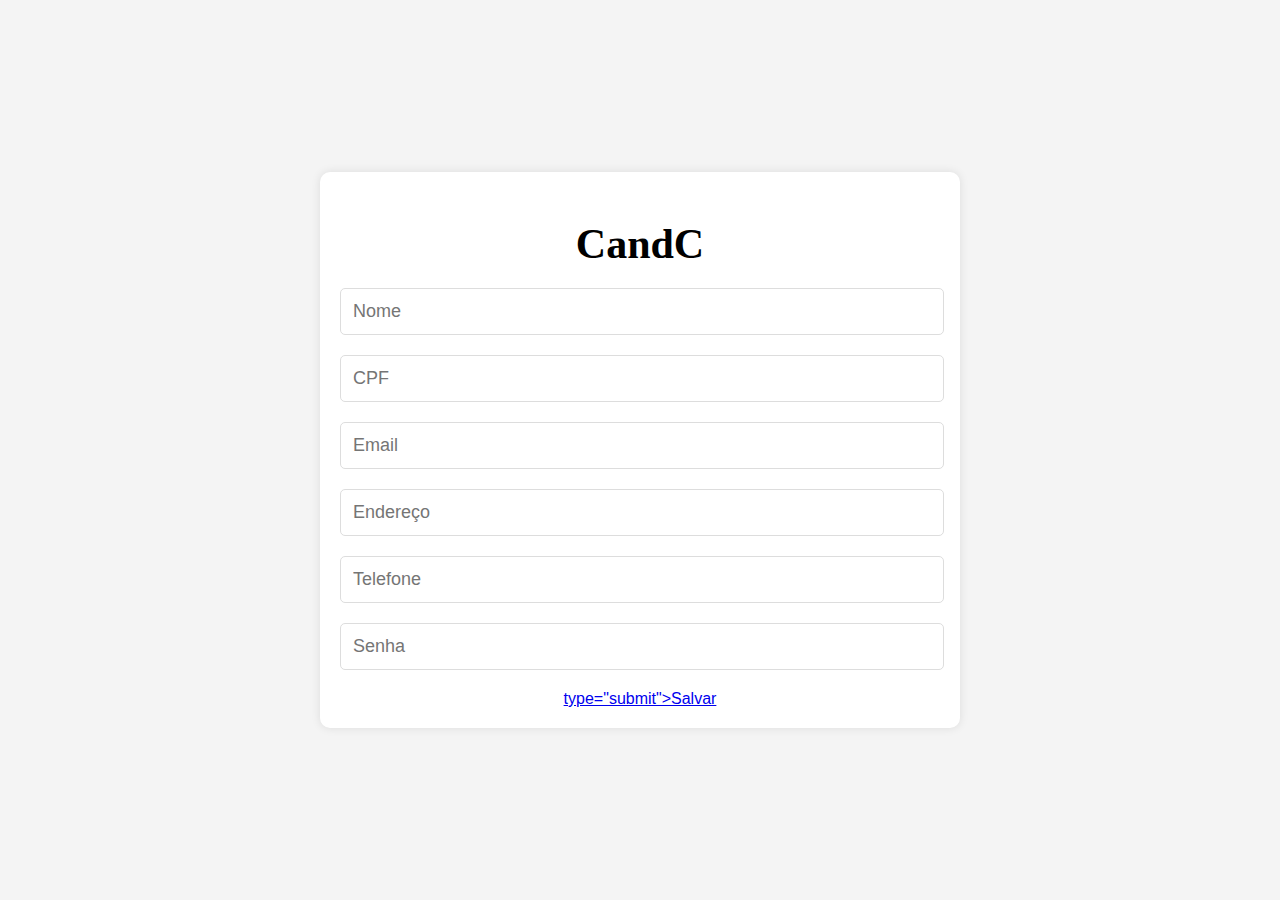
<file: cadastro.html>
<!DOCTYPE html>
<html lang="pt-BR">
<head>
    <meta charset="UTF-8">
    <meta name="viewport" content="width=device-width, initial-scale=1.0">
    <title>Criação de Conta</title>
    <style>
        body {
            font-family: Arial, sans-serif;
            display: flex;
            justify-content: center;
            align-items: center;
            height: 100vh;
            background-color: #f4f4f4;
            margin: 0;
        }
        .form-container {
            background-color: #ffffff;
            padding: 20px;
            border-radius: 10px;
            box-shadow: 0px 0px 10px rgba(0, 0, 0, 0.1);
            width: 600px;
            text-align: center;
        }
        .form-container h1 {
            margin-bottom: 20px;
            font-family: 'Times New Roman', serif;
            font-size: 42px; /* Tamanho do título maior */
        }
        .form-container input {
            width: calc(100% - 22px);
            padding: 12px;
            margin-bottom: 20px;
            border: 1px solid #ddd;
            border-radius: 5px;
            font-size: 18px; /* Tamanho maior para os campos de input */
        }
        .form-container button {
            width: 100%;
            padding: 12px;
            border: none;
            border-radius: 5px;
            background-color: #000000;
            color: #ffffff;
            font-size: 18px; /* Tamanho maior para o botão */
            cursor: pointer;
        }
        .form-container button:hover {
            background-color: #333333;
        }
    </style>
</head>
<body>

<div class="form-container">
    <h1>CandC</h1>
    <form action="#" method="POST">
        <input type="text" name="nome" placeholder="Nome" required>
        <input type="text" name="cpf" placeholder="CPF" required>
        <input type="email" name="email" placeholder="Email" required>
        <input type="text" name="endereco" placeholder="Endereço" required>
        <input type="tel" name="telefone" placeholder="Telefone" required>
        <input type="password" name="senha" placeholder="Senha" required>

        <a href="catalogo.html">
             type="submit">Salvar</button>
        
    </form>
</div>

</body>
</html>
</file>
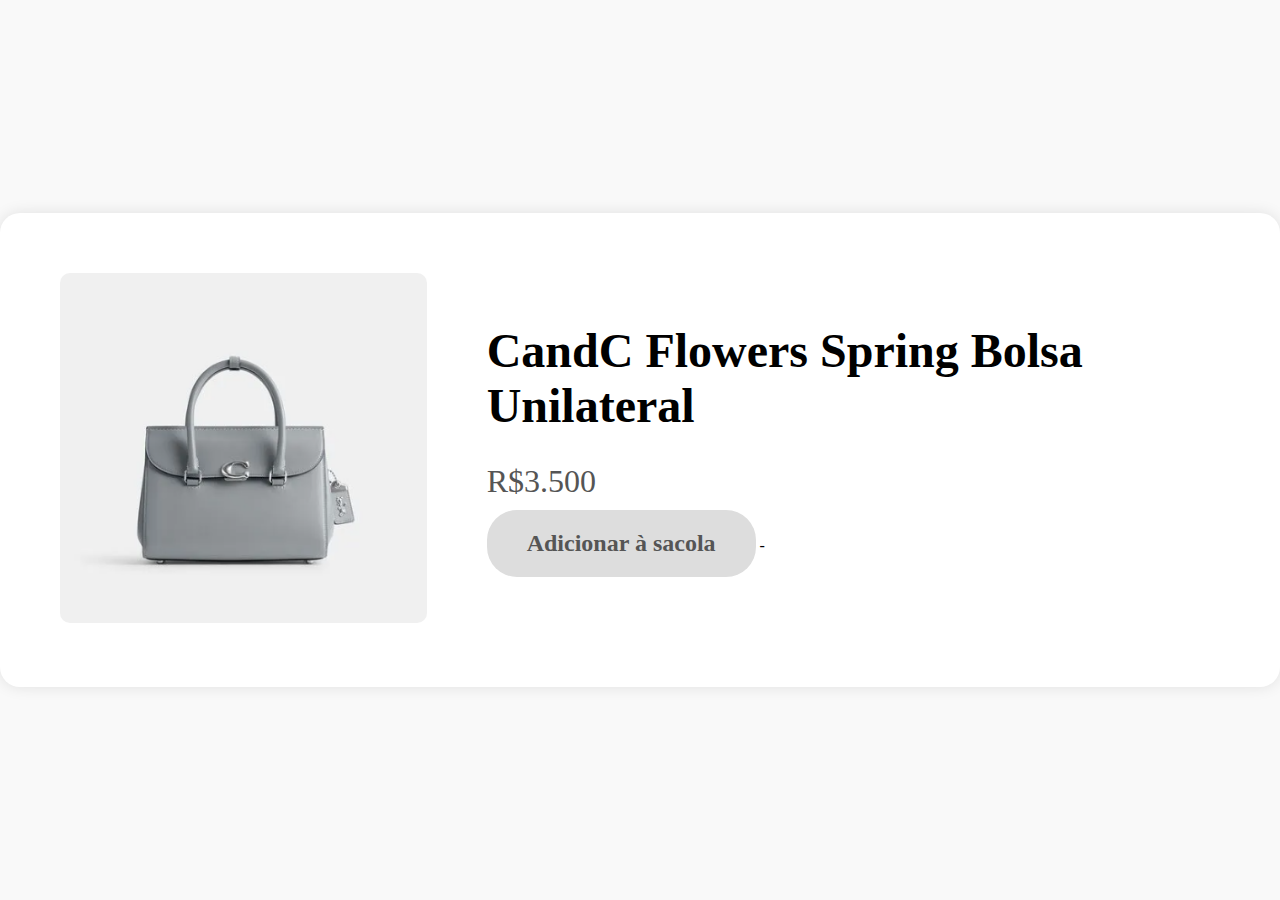
<file: detalhe.html>
<!DOCTYPE html>
<html lang="pt-BR">
<head>
    <meta charset="UTF-8">
    <meta name="viewport" content="width=device-width, initial-scale=1.0">
    <link rel="preconnect" href="https://fonts.googleapis.com">
    <link rel="preconnect" href="https://fonts.gstatic.com" crossorigin>
    <link href="https://fonts.googleapis.com/css2?family=Italiana&display=swap" rel="stylesheet">
    <title>CandC - Produto</title>
    
    <style>
        body {
            background-color: #f9f9f9;
            margin: 0;
            padding: 0;
            display: flex;
            justify-content: center;
            align-items: center;
            height: 100vh;
        }
        .produto-container {
            display: flex;
            align-items: center;
            background-color: #fff;
            padding: 60px;
            border-radius: 20px;
            box-shadow: 0 0 15px rgba(0, 0, 0, 0.1);
            max-width: 1200px;
        }
        .produto-imagem {
            flex: 1;
            margin-right: 60px;
        }
        .produto-imagem img {
            max-width: 100%;
            border-radius: 10px;
        }
        .produto-detalhes {
            flex: 2;
            text-align: left;
        }
        .produto-detalhes h1 {
            font-size: 48px;
            margin: 0;
            margin-bottom: 30px;
        }
        .produto-detalhes p {
            font-size: 32px;
            color: #555;
            margin: 10px 0;
        }
        .produto-preco {
            font-size: 40px;
            font-weight: bold;
            margin: 30px 0;
        }
        .botao-sacola {
            display: inline-block;
            padding: 20px 40px;
            background-color: #ddd;
            border-radius: 30px;
            text-decoration: none;
            color: #555;
            font-weight: bold;
            font-size: 24px;
            transition: background-color 0.3s ease;
        }
        .botao-sacola:hover {
            background-color: #ccc;
        }
    </style>
</head>
<body>
    <div class="produto-container">
        <div class="produto-imagem">
            <img src="b1.png" alt="CandC Flowers Spring Bolsa Unilateral">
        </div>
        <div class="produto-detalhes">
            <h1>CandC Flowers Spring Bolsa Unilateral</h1>
            <p>R$3.500</p>

            <a href="pagamento.html" class="botao-sacola">Adicionar à sacola</a>
      -
        </div>
    </div>
</body>
</html>
</file>
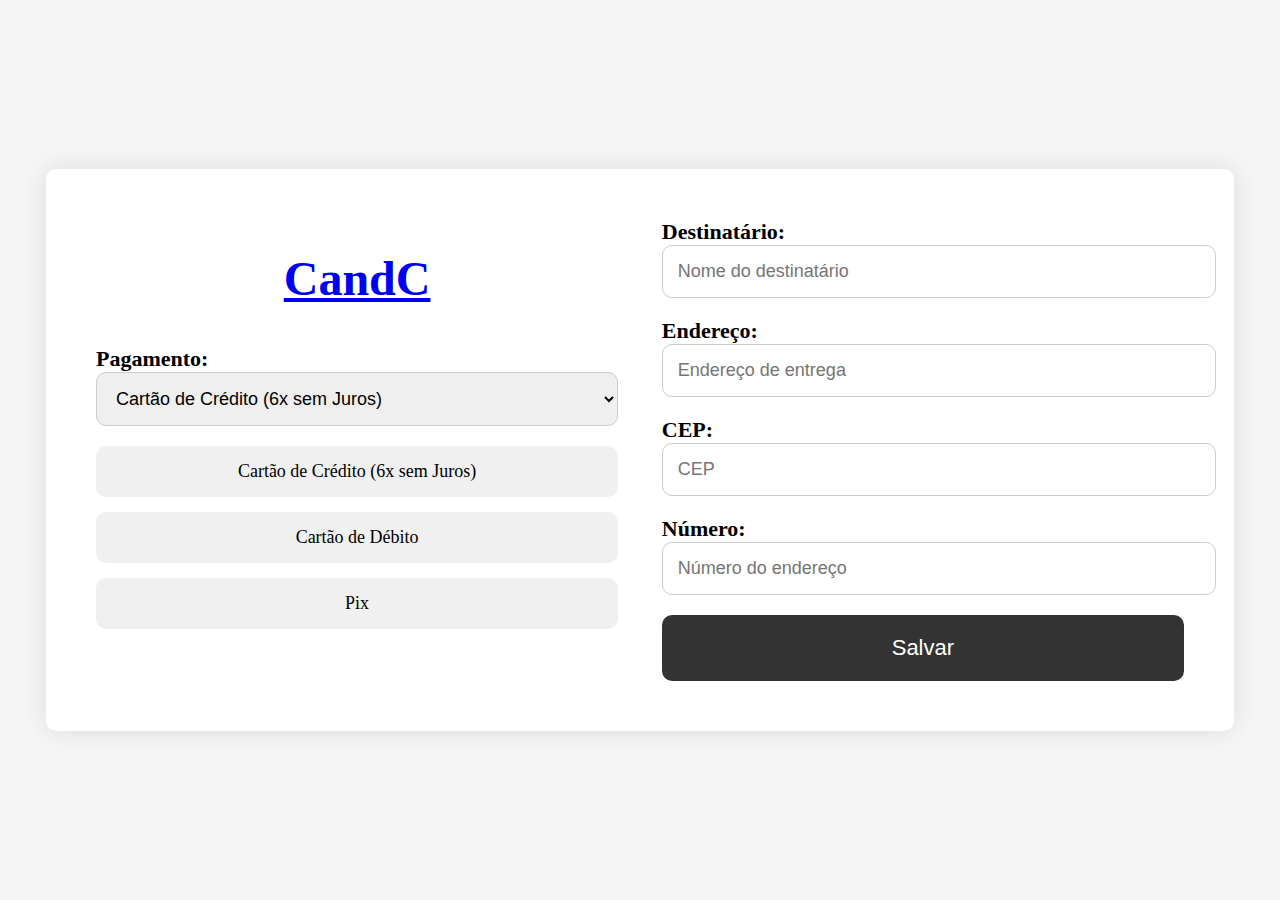
<file: pagamento.html>
<!DOCTYPE html>
<html lang="pt-BR">
<head>
    <meta charset="UTF-8">
    <meta http-equiv="X-UA-Compatible" content="IE=edge">
    <meta name="viewport" content="width=device-width, initial-scale=1.0">
    <link href="https://fonts.googleapis.com/css2?family=Italiana&display=swap&quot; rel="stylesheet">
    <title>Página de Pagamento</title>

    <style>
        body {
            font-family: 'Italiana', serif;
            background-color: #f5f5f5;
            margin: 0;
            padding: 0;
            display: flex;
            justify-content: center;
            align-items: center;
            height: 100vh;
        }

        .form-container {
            background-color: white;
            padding: 50px;
            border-radius: 10px;
            box-shadow: 0 0 25px rgba(0, 0, 0, 0.1);
            width: 85%;
            max-width: 1200px; /* Aumentando a largura do formulário */
            display: flex;
            justify-content: space-between;
        }

        .form-left, .form-right {
            width: 48%;
        }

        h1 {
            text-align: center;
            font-size: 48px; /* Aumentando o tamanho do título */
            margin-bottom: 40px; /* Espaço maior entre o título e o formulário */
        }

        .section-title {
            font-size: 22px;
            margin-bottom: 15px;
            font-weight: bold;
        }

        .input-group {
            margin-bottom: 20px; /* Aumentando o espaçamento entre os campos */
        }

        .input-group input,
        .input-group select {
            width: 100%;
            padding: 15px; /* Aumentando o padding para tornar os campos maiores */
            border: 1px solid #ccc;
            border-radius: 10px;
            font-size: 18px; /* Aumentando o tamanho da fonte */
        }

        .payment-options {
            display: flex;
            flex-direction: column;
        }

        .payment-option {
            margin-bottom: 15px;
            padding: 15px;
            background-color: #f0f0f0;
            border-radius: 10px;
            cursor: pointer;
            text-align: center;
            font-size: 18px; /* Aumentando o tamanho da fonte */
        }

        .payment-option:hover {
            background-color: #ddd;
        }

        .save-button {
            background-color: #333;
            color: white;
            padding: 20px; /* Aumentando o padding para deixar o botão maior */
            width: 100%;
            border: none;
            border-radius: 10px;
            font-size: 22px; /* Aumentando o tamanho da fonte do botão */
            cursor: pointer;
        }

        .save-button:hover {
            background-color: #555;
        }
    </style>
</head>
<body>
    <div class="form-container">
        <div class="form-left">
            <a href="index.html">
            <h1>CandC</h1>
            </a>
            <div class="input-group">
                <label for="pagamento" class="section-title">Pagamento:</label>
                <select id="pagamento">
                    <option value="credito">Cartão de Crédito (6x sem Juros)</option>
                    <option value="debito">Cartão de Débito</option>
                    <option value="pix">Pix</option>
                </select>
            </div>

            <div class="payment-options">
                <div class="payment-option">Cartão de Crédito (6x sem Juros)</div>
                <div class="payment-option">Cartão de Débito</div>
                <div class="payment-option">Pix</div>
            </div>
        </div>

        <div class="form-right">
            <div class="input-group">
                <label for="destinatario" class="section-title">Destinatário:</label>
                <input type="text" id="destinatario" placeholder="Nome do destinatário">
            </div>

            <div class="input-group">
                <label for="endereco" class="section-title">Endereço:</label>
                <input type="text" id="endereco" placeholder="Endereço de entrega">
            </div>

            <div class="input-group">
                <label for="cep" class="section-title">CEP:</label>
                <input type="text" id="cep" placeholder="CEP">
            </div>

            <div class="input-group">
                <label for="numero" class="section-title">Número:</label>
                <input type="text" id="numero" placeholder="Número do endereço">
            </div>

            <button class="save-button">Salvar</button>
        </div>
    </div>
</body>
</html>
</file>
